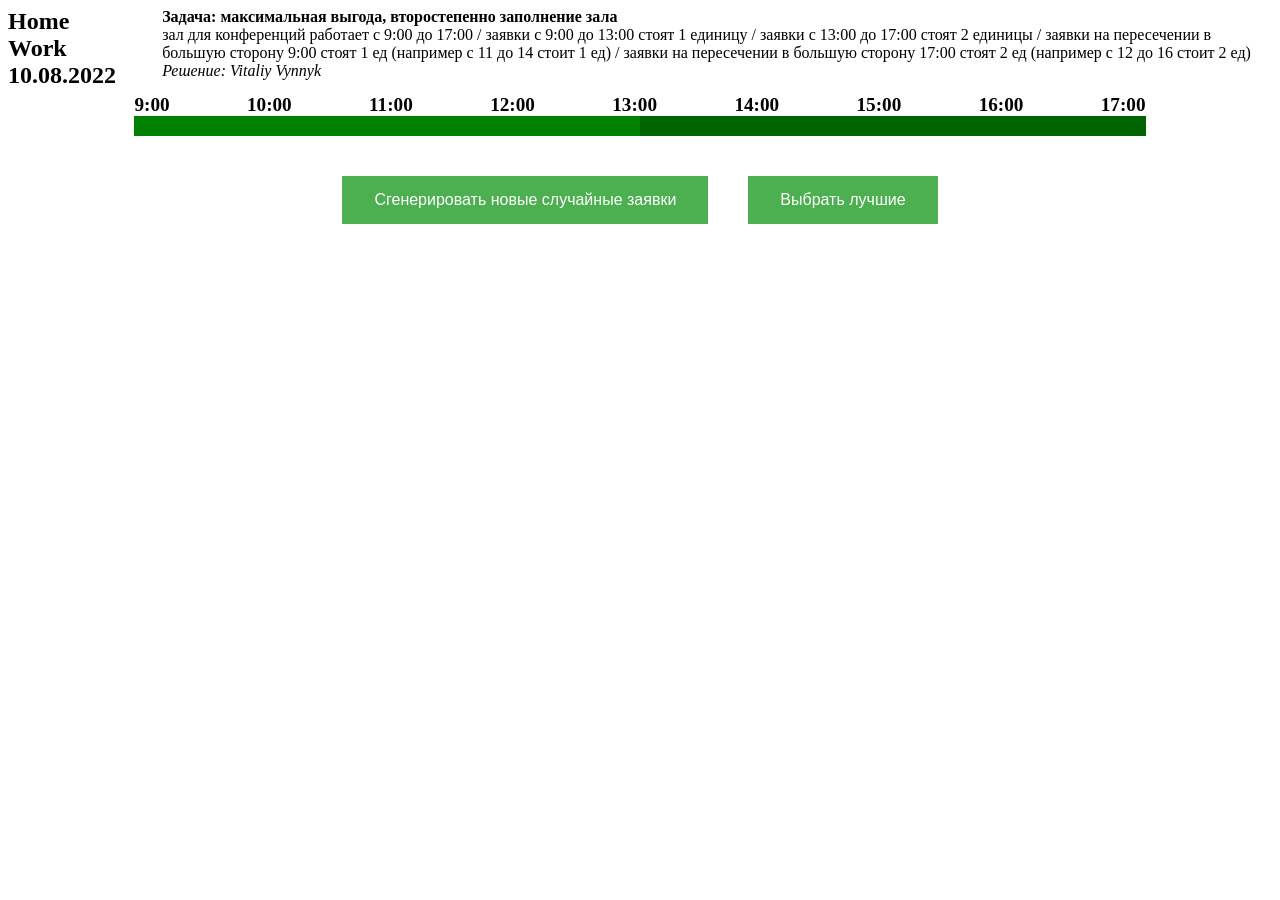
<file: src/main/java/lesson8/homework/index.html>
<!doctype html>
<html lang="en">
<head>
    <meta charset="UTF-8">
    <meta name="viewport"
          content="width=device-width, user-scalable=no, initial-scale=1.0, maximum-scale=1.0, minimum-scale=1.0">
    <meta http-equiv="X-UA-Compatible" content="ie=edge">
    <title>Home Work 10.08.2022</title>
    <link rel="stylesheet" href="style.css">
</head>
<body>

<div class="head">
    <h2 class="header">Home Work 10.08.2022</h2>
    <div clsss="task-description"><strong>Задача: максимальная выгода, второстепенно заполнение зала</strong><br/>
        зал для конференций работает с 9:00 до 17:00 / заявки с 9:00 до 13:00 стоят 1 единицу /
        заявки с 13:00 до 17:00 стоят 2 единицы /
        заявки на пересечении в большую сторону 9:00 стоят 1 ед (например с 11 до 14 стоит 1 ед) /
        заявки на пересечении в большую сторону 17:00 стоят 2 ед (например с 12 до 16 стоит 2 ед)<br/>
        <i>Решение: Vitaliy Vynnyk</i>
    </div>
</div>
<div class="hours"></div>
<div class="time">
    <span class="time-1"></span>
    <span class="time-2"></span>
</div>
<div class="events"></div>
<div class="buttons-wrapper">
    <button class="btn-generate-events">Сгенерировать новые случайные заявки</button>
    <button class="btn-choose-events">Выбрать лучшие</button>
</div>
<script src="script.js"></script>
</body>
</html>
</file>
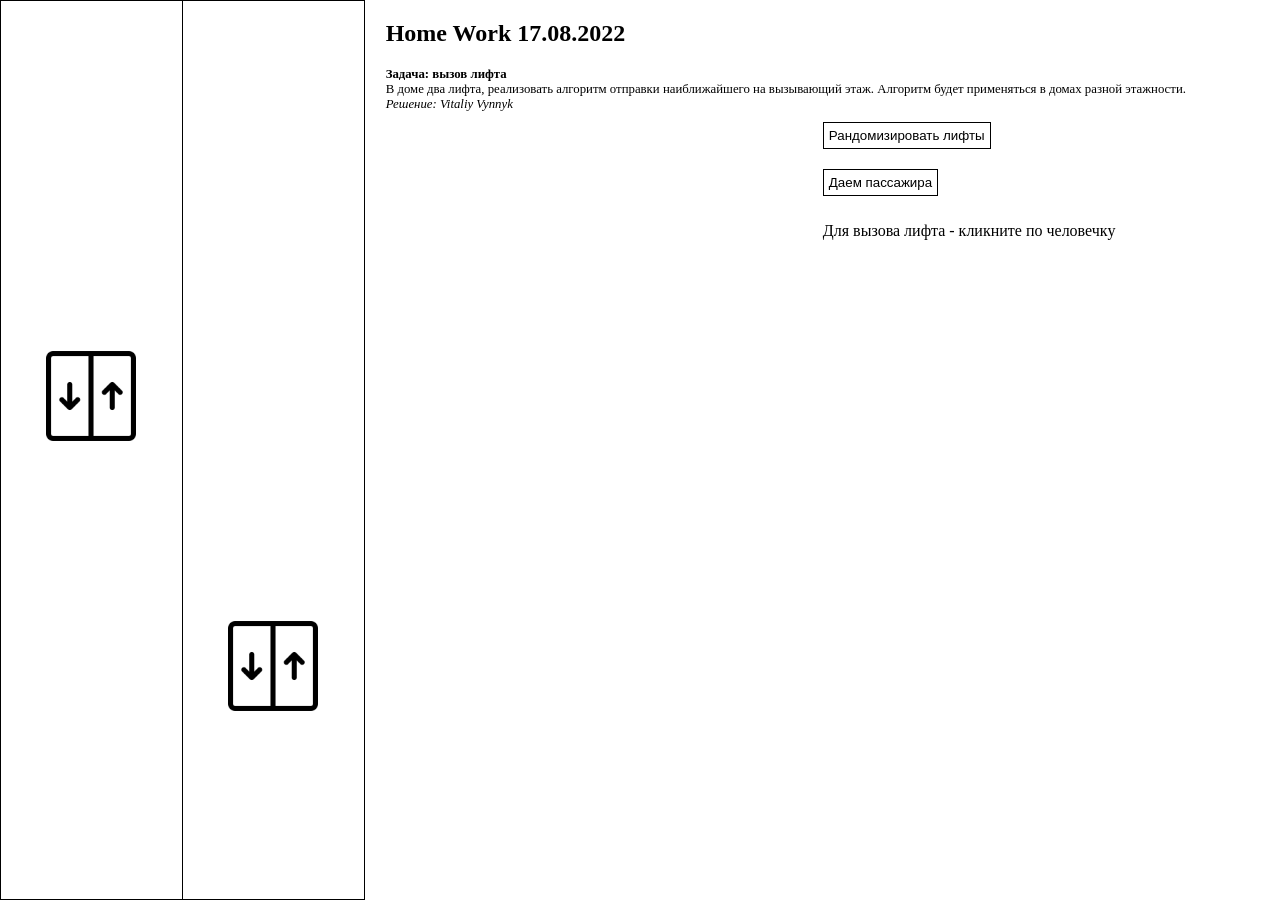
<file: src/main/java/lesson9/hw/index.html>
<!doctype html>
<html lang="en">
<head>
  <meta charset="UTF-8">
  <meta name="viewport"
        content="width=device-width, user-scalable=no, initial-scale=1.0, maximum-scale=1.0, minimum-scale=1.0">
  <meta http-equiv="X-UA-Compatible" content="ie=edge">
  <link rel="stylesheet" href="style.css">
  <title>Лифты</title>
</head>
<body>
<div class="wrap">
  <div class="el el-1"><img src="image/elevator.png"></div>
  <div class="el el-2"><img src="image/elevator.png"></div>
  <div class="pass">
    <h2 class="header">Home Work 17.08.2022</h2>
    <div class="task-description"><strong>Задача: вызов лифта</strong><br/>
      В доме два лифта, реализовать алгоритм отправки наиближайшего на вызывающий этаж.
      Aлгоритм будет применяться в домах разной этажности.<br/>
      <i>Решение: Vitaliy Vynnyk</i>
    </div>
    <button id="elevators">Рандомизировать лифты</button>
    <button id="passenger">Даем пассажира</button>
    <p>Для вызова лифта - кликните по человечку</p>
  </div>
</div>
<script src="main.js"></script>
</body>
</html>
</file>
<file: src/main/java/lesson8/homework/style.css>
body {
    /*text-align: center;*/
}

.head {
    display: flex;
}

h2 {
    margin-bottom: 5px;
    align-content: baseline;
    margin-top: 0;
    margin-right: 30px;
}

.hours span {
    font-size: 1.2em;
    font-weight: bold;
}

.events * {
    font-size: 0.9em;
    line-height: 90%;
}

.task-description {
    text-align: left;
    margin-left: 30px;
    align-content: baseline;
    justify-content: left;
    font-size: 0.8em;
}

.buttons-wrapper {
    display: flex;
    justify-content: center;
    margin-top: 10px;
}
.hours {
    display: flex;
    width: 80%;
    align-items: center;
    justify-content: space-between;
    margin: 0 auto;
}

.time {
    height: 20px;
    width: 80%;
    margin: 0 auto;
    display: flex;
}

.time-1 {
    background-color: green;
    height: 20px;
    width: 50%;
}

.time-2 {
    background-color: darkgreen;
    height: 20px;
    width: 50%;
}

.events div {
    background-color: rosybrown;
    height: 20px;
    margin-top: 8px;
    margin-bottom: 30px;
}

.events div span {
    position: relative;
    top: 20px;
}

.choosen-event {
    box-shadow:0 0 15px red;
}

button {
    background-color: #4CAF50;
    border: none;
    color: white;
    padding: 15px 32px;
    text-align: center;
    text-decoration: none;
    display: inline-block;
    font-size: 16px;
    margin: 30px 20px;
    cursor: pointer;
}
</file>
<file: src/main/java/lesson9/hw/style.css>
body {
    margin: 0;
    padding: 0;
}

.wrap {
    display: grid;
    height: 100vh;
    grid-template-columns: 1fr 1fr 5fr;
    grid-template-rows: 100%;
}

h2 {
    margin: 20px 20px 20px 20px;
    align-content: baseline;
}

.task-description {
    text-align: left;
    margin-left: 20px;
    align-content: baseline;
    justify-content: left;
    font-size: 0.8em;
}

.el {
    border: 1px solid black;
    text-align: center;
    padding-bottom: 10px;
    padding-top: 10px;
    max-width: 250px;
    min-width: 150px;
}

.el-2 {
    position: relative;
    left: -1px;
}

.el img {
    max-width: 60%;
    height: 10vh;
}

.pass {
    position: relative;
}

button {
    background-color: #fff;
    border: 1px solid #000;
    padding: 5px;
    cursor: pointer;
    margin-left: 50%;
    margin-top: 10px;
    margin-bottom: 10px;
}

p {
    margin-left: 50%;
}

.pass img {
    max-width: 60%;
    height: 10vh;
    position: absolute;
    left: 50px;
}
</file>
